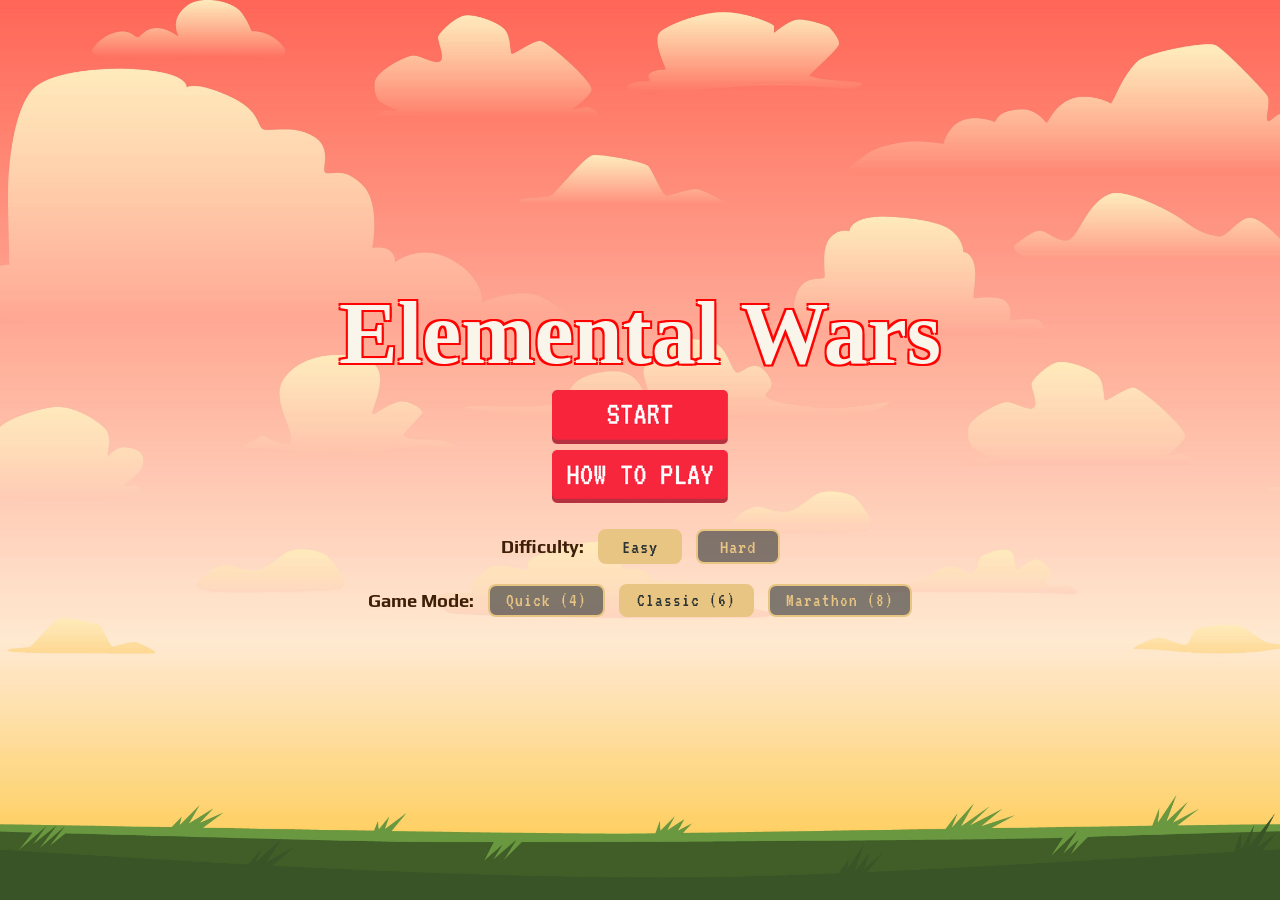
<file: index.html>
<!DOCTYPE html>
<html lang="en">

<head>
  <meta charset="UTF-8" />
  <link rel="icon" href="./images/gem-favicon.ico" />
  <meta name="viewport" content="width=device-width, initial-scale=1" />
  <title>Elemental Wars</title>
  <link rel="stylesheet" href="css/style.css">
  <link rel="preconnect" href="https://fonts.googleapis.com">
  <link rel="preconnect" href="https://fonts.gstatic.com" crossorigin>
  <link
    href="https://fonts.googleapis.com/css2?family=Alfa+Slab+One&family=Chewy&family=Montserrat&family=Permanent+Marker&family=Play&family=Press+Start+2P&family=VT323&display=swap"
    rel="stylesheet">
</head>

<body>
  <div id="home">
    <h1>Elemental Wars</h1>
    <div class="home-button">
      <span id="start" role="button" aria-label="Start game">
        <img src="images/start.png" class="button" alt="Start game" />
      </span>
      <span id="how-to-play" role="button" aria-label="How to play">
        <img src="images/how-to-play.png" class="button" alt="How to play" />
      </span>
    </div>
    <div id="difficulty-selector">
      <p>Difficulty:</p>
      <button id="btn-easy" class="diff-btn active">Easy</button>
      <button id="btn-hard" class="diff-btn">Hard</button>
    </div>
    <div id="mode-selector">
      <p>Game Mode:</p>
      <button id="btn-quick"    class="mode-btn">Quick (4)</button>
      <button id="btn-classic"  class="mode-btn active">Classic (6)</button>
      <button id="btn-marathon" class="mode-btn">Marathon (8)</button>
    </div>
  </div>

  <div id="game-container">
    <header class="game-button">
      <span id="point-target-label"></span>
      <button id="mute-btn" aria-label="Toggle sound">🔊</button>
      <span id="restart" role="button" aria-label="Restart game">
        <img src="images/circular-arrow.png" class="button" alt="Restart game" />
      </span>
    </header>
    <div id="game-board">
      <div id="computerfield">
        <div class="score">
          <p class="name">Computer</p>
          <div class="score-board">
            <p class="computerScore points">0</p>
          </div>
        </div>
        <div id="computerItems">
        </div>
      </div>

      <div id="game-field">
        <div id="game-result">
          <div class="pick-area">
            <p class="pick-label">Your Pick</p>
            <div class="playerSelected"></div>
          </div>
          <div class="result-center">
            <p id="result"></p>
            <p id="battle-explanation"></p>
          </div>
          <div class="pick-area">
            <p class="pick-label">CPU Pick</p>
            <div class="computerSelected"></div>
          </div>
        </div>
        <div class="info-row">
          <p id="hint"></p>
          <p id="battle-counter"></p>
        </div>
        <div id="streak-notification"></div>
        <span id="fight" role="button" aria-label="Fight">
          <img src="images/fight.jpg" class="button fight-button" alt="Fight" />
        </span>
        <ul id="battle-log"></ul>
      </div>

      <p class=direction> Choose your card</p>

      <div id="playerfield">
        <div id="playerItems">
        </div>
        <div class="score">
          <div class="score-board">
            <p class="playerScore points">0</p>
          </div>
          <p class="name">Player</p>
        </div>
      </div>
    </div>
  </div>

  <!--Game Instruction Modal-->
  <div id="modal">
    <div id="instruction">
      <h2>HOW TO PLAY</h2>
      <div class="instruction-content">
        <ul>
          <li>
            The objective is to earn points by winning elemental battles against the computer.
          </li>

          <li>
            Before starting, choose your settings on the home screen:
            <ul>
              <li><strong>Difficulty</strong> — <span class="twice">Easy</span>: computer picks randomly.
                <span class="twice">Hard</span>: computer counters your last played element.</li>
              <li><strong>Game Mode</strong> — <span class="twice">Quick</span>: first to 4 pts.
                <span class="twice">Classic</span>: first to 6 pts.
                <span class="twice">Marathon</span>: first to 8 pts.</li>
            </ul>
          </li>

          <li>
            Each player receives a hand of six Elemental cards. Each card can be played <span
              class="twice">TWICE</span> — two gold stars (★★) below each card show remaining uses.
            One star dims (★☆) after the first use and the card disappears after the second.
          </li>
          <li>
            Elemental Cards are:
          </li>
          <div class="cards">
            <img src="images/wind.jpg" alt="Wind element" />
            <img src="images/water.jpg" alt="Water element" />
            <img src="images/fire.jpg" alt="Fire element" />
            <img src="images/earth.jpg" alt="Earth element" />
            <img src="images/light.jpg" alt="Light element" />
            <img src="images/dark.jpg" alt="Dark element" />
          </div>

          <li>
            Select a card from your hand, then click the <span class="fight">Fight</span> button to
            battle the computer's hidden card.
          </li>
          <li>
            A player earns 1 point when their element defeats the opponent's, based on these rules:
            <ul>
              <li><span class="wind">Wind</span> defeats <span class="water">Water</span></li>
              <li><span class="water">Water</span> defeats <span class="fire">Fire</span></li>
              <li><span class="fire">Fire</span> defeats <span class="earth">Earth</span></li>
              <li><span class="earth">Earth</span> defeats <span class="wind">Wind</span></li>
              <li>
                <span class="light">Light</span> defeats <span class="dark">Dark</span>, but draws
                against all other elements
              </li>
              <li>
                <span class="dark">Dark</span> defeats <span class="all">all elements</span> except
                <span class="light">Light</span>
              </li>
            </ul>
          </li>
          <li>
            <strong>Win Streak Bonus</strong> — win 3 battles in a row to earn <span
              class="twice">+1 Bonus Point</span>! The streak resets on a loss or tie.
            The computer can earn a streak bonus too, so watch out!
          </li>
          <li>
            The game ends when a player reaches the point target, or when all 12 battles
            (6 cards × 2 uses) are played — whichever comes first. If all cards are exhausted,
            the player with the most points wins.
          </li>
        </ul>
      </div>
      <button id="closeModal">Close</button>
    </div>
  </div>

  <!--Congratulation Modal-->

  <div id="final">
    <h2 class=message></h2>
    <p id="stats"></p>
    <br>
    <button id="returnHome">Return Home</button>
  </div>

  <!--Restart Modal-->
  <div id="restartModal">
    <div id="restart-content">
      <label>Are you sure you want to Restart?</label>
      <br>
      <button class="yesRestart">Yes</button>
      <button class="noRestart">No</button>
    </div>
  </div>

  <!--    👇 Adding type="module" will make javascript as module syntax -->
  <script type="module" src="./main.js"></script>
</body>

</html>
</file>
<file: css/style.css>
* {
  padding: 0;
  margin: 0;
}

html,
body {
  width: 100%;
  height: 100%;
}

body {
  background-color: #2C3333;
  color: whitesmoke;
  display: grid;
  place-items: center;
  font-size: clamp(1rem, 2vw, 1.5rem);
  overflow: hidden;        /* prevent page-level scroll */
}

h2 {
  font-size: clamp(4rem, 3vw, 3.5rem);
  text-align: center;
}

button:hover {
  cursor: pointer;
}

/* Home */
#home {
  width: 100%;
  height: 100%;
  display: flex;
  flex-direction: column;
  align-items: center;
  justify-content: center;
  gap: 6px;
  background-image: url("../images/sunset.jpg");
  background-size: cover;
  background-position: center;
  background-repeat: no-repeat;
}

h1 {
  font-size: clamp(2.5rem, 6vh, 4.5rem);
  /* background-color: rgba(44, 51, 51, .3); */
  text-align: center;
  font-family: 'Permanent Marker', cursive;
  animation: zoom 4s ease-in-out 1;
  animation-fill-mode: forwards;
  text-shadow: -2px -2px 0 #FF0303, 2px -2px 0 #FF0303, -2px 2px 0 #FF0303, 2px 2px 0 #FF0303;
  color: #F9F5EB;
}

.home-button {
  display: flex;
  place-content: center;
  flex-wrap: wrap;
  flex-direction: column;
}

#difficulty-selector {
  display: flex;
  align-items: center;
  justify-content: center;
  gap: 8px;
  margin-top: 12px;
}

#difficulty-selector p {
  color: #3d1f0a;
  font-family: 'Play', sans-serif;
  font-size: clamp(0.9rem, 1.5vw, 1.1rem);
  font-weight: bold;
  text-shadow: 0 1px 2px rgba(255, 220, 180, 0.6);
}

.diff-btn {
  background-color: rgba(44, 51, 51, 0.6);
  color: #e9c584;
  border: 2px solid #e9c584;
  border-radius: 8px;
  padding: 4px 16px;
  font-family: 'VT323', monospace;
  font-size: clamp(1rem, 1.5vw, 1.3rem);
  letter-spacing: 1px;
  cursor: pointer;
  transition: background-color 0.2s;
}

.diff-btn.active {
  background-color: #e9c584;
  color: #2C3333;
}

.diff-btn:hover:not(.active) {
  background-color: rgba(233, 197, 132, 0.25);
}

.home-button img {
  width: clamp(6rem, 10vh, 8.5rem);
}

.button:hover {
  transform: scale(1.1);
  transition: 0.3s;
  cursor: pointer;
}

/*game-container style*/

#game-container {
  background-color: #6d6d6d;
  width: 100%;
  height: 100%;
  display: none;
  flex-direction: column;
  overflow: hidden;        /* no scrolling at container level */
}

header {
  display: flex;
  flex-direction: row;
  justify-content: flex-end;
  align-items: center;
  background-color: rgba(0, 0, 0, 0.3);
  border-bottom: 1px solid rgba(233, 197, 132, 0.5);
  padding: 2px 0;
  flex-shrink: 0;
}

.game-button img {
  width: clamp(2rem, 2vw, 2.5rem);
  padding: 5px 5px;
  margin: 5px 10px 0 0
}

#mute-btn {
  background: none;
  border: none;
  font-size: clamp(1.2rem, 2vw, 1.6rem);
  cursor: pointer;
  padding: 4px 6px;
  margin: 4px 4px 0 0;
  border-radius: 6px;
  transition: background-color 0.2s;
  line-height: 1;
}

#mute-btn:hover {
  background-color: rgba(255, 255, 255, 0.15);
}


#game-board {
  width: 90%;
  flex: 1;               /* fill remaining height in the flex container */
  min-height: 0;         /* allow shrinking below content size */
  display: flex;
  flex-direction: column;
  align-self: center;
  background-color: #89504f;
  margin: 0 0 6px 0;
  border: solid #e9c584 7px;
  overflow: hidden;
}

.elements {
  width: clamp(3rem, 8vh, 5.5rem);  /* vh-based so cards shrink with screen height */
  margin: 2px;
}

/* computer card backs */

.card-back {
  width: clamp(2rem, 5vh, 4rem);
  height: clamp(2.8rem, 6.5vh, 5rem);
  background-color: #2C3333;
  border: 2px solid #e9c584;
  border-radius: 6px;
  margin: 2px;
  display: flex;
  align-items: center;
  justify-content: center;
  background-image: repeating-linear-gradient(
    45deg,
    rgba(233, 197, 132, 0.15) 0px,
    rgba(233, 197, 132, 0.15) 2px,
    transparent 2px,
    transparent 8px
  );
}

.card-back::after {
  content: '?';
  color: rgba(233, 197, 132, 0.55);
  font-family: 'VT323', monospace;
  font-size: clamp(1rem, 2.5vh, 1.8rem);
}

/* computer side */

#computerfield {
  display: flex;
  flex-direction: column;
  flex-shrink: 0;
  background-color: rgba(0, 0, 0, 0.08);
  border-bottom: 2px solid rgba(233, 197, 132, 0.35);
  padding-bottom: 4px;
}

.computerScore {
  display: flex;
  justify-content: flex-end;
}

#computerItems {
  display: flex;
  justify-content: center;
  flex-wrap: wrap;
}

/* middle-board */

#game-field {
  display: flex;
  flex-direction: column;
  align-items: center;
  flex: 1;
  min-height: 0;
  justify-content: center;
  gap: 2px;
  overflow: hidden;
}


#game-result {
  display: flex;
  flex-direction: row;
  width: 100%;
  height: clamp(100px, 22vh, 200px);
  background-color: rgba(0, 0, 0, 0.12);
  border: 3px solid rgba(233, 197, 132, 0.6);
  justify-content: space-between;
  align-items: center;
  flex-wrap: nowrap;
  flex-shrink: 0;
}

.score {
  font-size: clamp(1rem, 2.5vh, 1.8rem);
  display: flex;
  flex-direction: row;
  justify-content: space-between;
}

.score-board {
  background-color: #3c676b;
  width: 60px;
  height: max-content;
  display: flex;
  align-content: center;
  flex-wrap: wrap;
  justify-content: center;
}

.score-board .points {
  font-size: clamp(1.5rem, 3vh, 2.5rem);
}

.name {
  margin: 5px 10px
}

/* hint + counter on a single row */
.info-row {
  display: flex;
  align-items: center;
  justify-content: center;
  gap: 14px;
  flex-shrink: 0;
}

#hint {
  font-size: clamp(0.75rem, 1.5vh, 0.95rem);
  color: #ff9a9a;
  text-align: center;
  opacity: 0;
  transition: opacity 0.3s;
}

#hint.visible {
  opacity: 1;
}

#battle-counter {
  font-size: clamp(0.75rem, 1.5vh, 0.95rem);
  color: #e9c584;
  letter-spacing: 1px;
  font-family: 'Play', sans-serif;
}

#fight {
  padding: 2px;
  margin: 0 6px;
  flex-shrink: 0;
}

#fight img {
  width: clamp(3.5rem, 8vh, 5.5rem);
}

#fight.shake {
  animation: shake 0.4s ease;
}

#battle-log {
  list-style: none;
  padding: 2px 8px;
  font-size: clamp(0.65rem, 1.5vh, 0.85rem);
  color: #f0e8d0;
  min-width: 200px;
  text-align: center;
  margin-top: 2px;
}

#battle-log li {
  border-bottom: 1px solid rgba(233, 197, 132, 0.2);
  padding: 1px 0;
}

#result {
  font-size: clamp(1.3rem, 3vh, 2.2rem);
}

.resultImg {
  margin: 6px;
  animation: zoom 3s ease-in-out 1;
  animation-fill-mode: forwards;
}

@keyframes shake {
  0%, 100% { transform: translateX(0); }
  20%       { transform: translateX(-6px); }
  40%       { transform: translateX(6px); }
  60%       { transform: translateX(-4px); }
  80%       { transform: translateX(4px); }
}

@keyframes zoom {
  0% {
    transform: scale(.5);
  }

  50% {
    transform: scale(2);
  }

  100% {
    transform: scale(1);
  }
}

/* player side */
.direction {
  align-self: stretch;
  font-weight: bold;
  font-size: clamp(0.75rem, 1.5vh, 1rem);
  flex-shrink: 0;
  text-align: center;
  background-color: rgba(0, 0, 0, 0.18);
  padding: 2px 0;
  letter-spacing: 1px;
  border-top: 1px solid rgba(233, 197, 132, 0.25);
  border-bottom: 1px solid rgba(233, 197, 132, 0.25);
}

#playerfield {
  display: flex;
  flex-direction: column;
  position: relative;
  flex-shrink: 0;
  background-color: rgba(0, 0, 0, 0.08);
  border-top: 2px solid rgba(233, 197, 132, 0.35);
  padding-top: 4px;
}

.playerScore {
  display: flex;
  justify-content: flex-start;
}

#playerItems {
  display: flex;
  justify-content: center;
  flex-wrap: wrap;
}

/* card slot wraps each player card + star indicators */
.card-slot {
  display: flex;
  flex-direction: column;
  align-items: center;
  margin: 2px;
  cursor: pointer;
}

.card-slot .elements {
  margin: 0;
}

.stars {
  font-size: 0.85rem;
  letter-spacing: 3px;
  margin-top: 2px;
  user-select: none;
}

.star.full  { color: #e9c584; }
.star.empty { color: #444; }

#playerItems .card-slot:hover .elements {
  transform: scale(1.4);
}

img.elements.selected {
  box-shadow: 0 0 10px 10px #FCC2FC;
  transform: scale(1.1);
}

/* instruction-modal */
#modal {
  display: none;
  place-content: center;
  position: fixed;
  left: 0;
  top: 0;
  align-items: center;
  width: 100%;
  height: 100%;
  z-index: 1;
  overflow: auto;
  background-color: rgba(56, 55, 55, 0.8);
}

#instruction {
  display: flex;
  padding: 10px;
  width: 80%;
  height: max-content;
  border: 1px solid black;
  flex-direction: row;
  flex-wrap: wrap;
  align-content: center;
  justify-content: center;
  align-items: center;
  background-color: #89504f;
  color: whitesmoke;
  position: relative;
  margin: 20px 0;
}

#instruction h2 {
  font-family: 'Chewy', cursive;
  text-align: center;
  color: #f2eddb;
  font-stretch: expanded;
  letter-spacing: 0.1em;
  font-size: clamp(3rem, 3vw, 4rem);
  margin: 0;
}

.instruction-content {
  /* position: absolute; */
  width: 80%;
  margin: 30px;
}

.instruction-content ul li {
  font-size: clamp(1rem, 1.3vw, 1.5rem);
  font-family: 'Montserrat', sans-serif;
}

.cards {
  height: fit-content;
  display: flex;
  flex-wrap: wrap;
  justify-content: center;
}

.cards img {
  width: 100px;
}

.twice {
  color: #0097b2;
}

li span {
  font-weight: bolder;
}

.fight {
  color: #262A56;
}

.wind {
  color: #88c461;
}

.water {
  color: #5271ff;
}

.fire {
  color: #ee8b23;
}

.earth {
  color: #e9c584;
}

.light {
  color: #c9b5c4;
}

.dark {
  color: #9b59b6;
}

.all {
  color: #ff66c4
}

table {
  height: fit-content;
  width: fit-content;
}

#closeModal {
  font-size: clamp(1rem, 2vw, 2rem);
  width: 80px;
  font-family: 'Chewy', cursive;
  background-color: #89504f;
  color: whitesmoke;
  align-self: flex-end;
}

/* congratulations modal */
#final {
  display: none;
  flex-direction: column;
  flex-wrap: wrap;
  align-content: center;
  justify-content: center;
  align-items: center;
  position: fixed;
  left: 0;
  top: 0;
  width: 100%;
  height: 100%;
  z-index: 1;
  overflow: auto;
  place-content: center;
  background-color: rgba(56, 55, 55, 0.8);
  background-image: url("../images/castle-throne-room.jpg");
  background-size: cover;
  background-position: center;
  background-repeat: no-repeat;

}

.message {
  animation: zoom 4s;
  animation-fill-mode: forwards;
  font-family: 'Play', sans-serif;
  letter-spacing: 0.1em;
  text-align: center;
  text-shadow: -3px -3px 0 #584452, 3px -3px 0 #584452, -3px 3px 0 #584452, 3px 3px 0 #584452;
  color: #efd7ad;
  font-size: clamp(3.5rem, 3vw, 4rem);    
  overflow-wrap: anywhere;
}

#stats {
  font-family: 'VT323', monospace;
  font-size: clamp(1.3rem, 2vw, 1.8rem);
  color: #efd7ad;
  letter-spacing: 2px;
  text-align: center;
  margin-top: 8px;
}

#returnHome {
  color: whitesmoke;
  background-color: #672930;
  font-family: 'VT323', monospace;
  font-size: 20px;
  border: 1px solid #584452;
  border-radius: 15px;
  padding: 5px 5px;
  letter-spacing: 2px;
  width: 80%;
}

#returnHome:hover {
  color: #262130;
  background-color: #a87e73;
}

/* restart modal */

#restartModal {
  position: fixed;
  top: 0;
  left: 0;
  right: 0;
  bottom: 0;
  display: none;
  justify-content: center;
  align-items: center;
}

#restart-content {
  background-color: rgba(0, 0, 0, 0.8);
  ;
  padding: 20px;
  border-radius: 5px;
  text-align: center;
}

#restart-content label {
  margin-bottom: 20px;
}

#restart-content button {
  margin-right: 10px;
  width: 10%;
}

/* ── UI & Game Rule Improvements ─────────────────────────────────────────── */

/* Color-coded result text */
#result.win-text  { color: #2ecc71; }
#result.lose-text { color: #e74c3c; }
#result.tie-text  { color: #f1c40f; }

/* Battle explanation line */
#battle-explanation {
  font-size: clamp(0.75rem, 1.1vw, 0.95rem);
  color: #f0e8d0;
  text-align: center;
  min-height: 1.3em;
  margin-top: 4px;
  font-family: 'Play', sans-serif;
}

/* Pick areas and labels */
.pick-area {
  display: flex;
  flex-direction: column;
  align-items: center;
  flex: 0 0 auto;         /* don't stretch — only as wide as their content */
  padding: 0 clamp(6px, 2vw, 20px);
}

.pick-label {
  font-size: clamp(0.65rem, 1.2vh, 0.85rem);
  color: #e9c584;
  font-family: 'VT323', monospace;
  letter-spacing: 1px;
  margin-bottom: 2px;
  text-transform: uppercase;
  opacity: 0.85;
}

.result-center {
  display: flex;
  flex-direction: column;
  align-items: center;
  justify-content: center;
  flex: 1;               /* take the remaining middle space */
  min-width: 0;
}

/* Show "VS" in center when no fight has happened yet */
#result:empty::before {
  content: 'VS';
  opacity: 0.25;
  font-family: 'Permanent Marker', cursive;
  font-size: clamp(1.5rem, 4vh, 3rem);
  color: #e9c584;
  display: block;
  text-align: center;
}

/* Score pulse animation */
@keyframes pulse {
  0%,  100% { transform: scale(1); }
  50%        { transform: scale(1.5); }
}

.score-board .points.pulse {
  animation: pulse 0.4s ease;
}

/* Streak notification */
#streak-notification {
  font-size: clamp(0.9rem, 1.3vw, 1.1rem);
  color: #ffd700;
  font-family: 'VT323', monospace;
  letter-spacing: 1px;
  text-align: center;
  min-height: 1.5em;
  opacity: 0;
  transition: opacity 0.4s;
  margin: 2px 0;
}

#streak-notification.visible {
  opacity: 1;
}

/* Point target label in header */
#point-target-label {
  font-family: 'VT323', monospace;
  font-size: clamp(0.85rem, 1.2vw, 1.05rem);
  color: #e9c584;
  letter-spacing: 1px;
  margin-right: auto;
  padding-left: 10px;
}

/* Mode selector on home screen */
#mode-selector {
  display: flex;
  align-items: center;
  justify-content: center;
  gap: 8px;
  margin-top: 8px;
}

#mode-selector p {
  color: #3d1f0a;
  font-family: 'Play', sans-serif;
  font-size: clamp(0.9rem, 1.5vw, 1.1rem);
  font-weight: bold;
  text-shadow: 0 1px 2px rgba(255, 220, 180, 0.6);
}

.mode-btn {
  background-color: rgba(44, 51, 51, 0.6);
  color: #e9c584;
  border: 2px solid #e9c584;
  border-radius: 8px;
  padding: 4px 12px;
  font-family: 'VT323', monospace;
  font-size: clamp(0.9rem, 1.4vw, 1.2rem);
  letter-spacing: 1px;
  cursor: pointer;
  transition: background-color 0.2s;
}

.mode-btn.active {
  background-color: #e9c584;
  color: #2C3333;
}

.mode-btn:hover:not(.active) {
  background-color: rgba(233, 197, 132, 0.25);
}

/* Desktop: loosen the home screen sizes since there's plenty of space */
@media screen and (min-width: 1280px) {
  h1 {
    font-size: 5.5rem;
  }

  .home-button img {
    width: 11rem;
  }

  #difficulty-selector,
  #mode-selector {
    gap: 14px;
    margin-top: 14px;
  }

  #difficulty-selector p,
  #mode-selector p {
    font-size: 1.15rem;
  }

  .diff-btn {
    font-size: 1.3rem;
    padding: 5px 22px;
  }

  .mode-btn {
    font-size: 1.2rem;
    padding: 5px 16px;
  }
}

@media screen and (max-width: 425px) {
  #game-result {
    flex-direction: column;
    height: clamp(140px, 32vh, 240px);
  }

  .elements {
    width: clamp(2.5rem, 10vw, 4rem);
  }

  h1 {
    font-size: clamp(1.8rem, 5vh, 3rem);
  }
}
</file>
